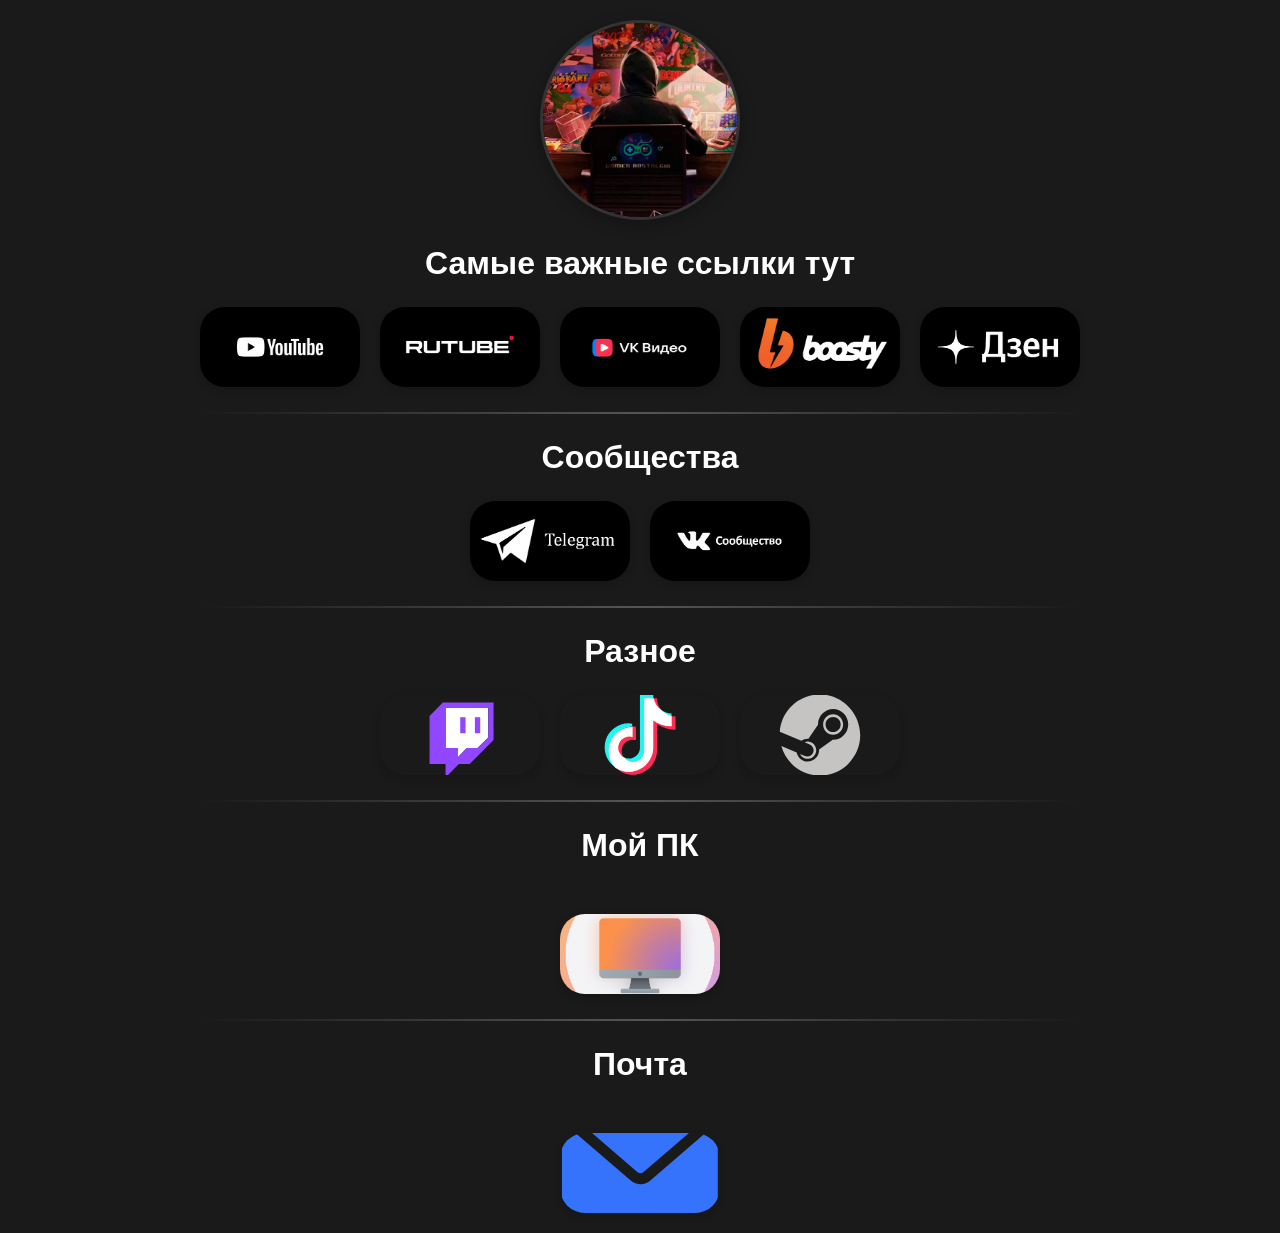
<file: index.html>
<!DOCTYPE html>
<html lang="ru">
<head>
    <meta charset="UTF-8">
    <meta name="viewport" content="width=device-width, initial-scale=1.0">
    <title>Vateekeo</title>
    <!-- Иконка сайта (favicon) -->
    <link rel="icon" href="img/favicon.ico" type="image/x-icon">
    <link rel="stylesheet" href="styles.css">
</head>
<body>
    <div class="centered-content">

        <img src="img/logo.jpg" alt="logo" class="centered-circle">
        <h1 class="centered-title">Самые важные ссылки тут</h1>

        <div class="oval-links">
            <a href="https://www.youtube.com/@Vateekeo" class="oval-link" target="_blank">
                <img src="img/ютуб.jpg" alt="YouTube">
            </a>
            <a href="https://rutube.ru/channel/38016404/" class="oval-link" target="_blank">
                <img src="img/рутуб.jpg" alt="RUTUBE">
            </a>
            <a href="https://vkvideo.ru/@vateekeo" class="oval-link" target="_blank">
                <img src="img/вк_видео.jpg" alt="VK Видео">
            </a>
            <a href="https://boosty.to/vateekeo" class="oval-link" target="_blank">
                <img src="img/бусти.jpg" alt="Boosty">
            </a>
            <a href="https://clck.ru/3TAsgT" class="oval-link" target="_blank">
                <img src="img/дзен.jpg" alt="Дзен">
            </a>
        </div>

<!-- Разделительная полоса -->
<div class="divider"></div>

        <h2 class="centered-title">Сообщества</h2>

        <div class="oval-links">
            <a href="https://t.me/vateekeo" class="oval-link" target="_blank">
                <img src="img/телега.jpg" alt="Telegram">
            </a>
            <a href="https://vk.com/vateekeo" class="oval-link" target="_blank">
                <img src="img/вк.jpg" alt="VK Сообщество">
            </a>
        </div>

<!-- Разделительная полоса -->
<div class="divider"></div>

        <h3 class="centered-title">Разное</h3>

        <div class="oval-links">
            <a href="https://www.twitch.tv/bashai5" class="oval-link" target="_blank">
                <img src="img/twitch.svg" alt="Twitch">
            </a>
            <a href="https://www.tiktok.com/@bashai5" class="oval-link" target="_blank">
                <img src="img/tiktok-dark.svg" alt="TikTok">
            </a>
            <a href="https://steamcommunity.com/id/bashai5/" class="oval-link" target="_blank">
                <img src="img/steam-dark.svg" alt="Steam">
            </a>
        </div>

<!-- Разделительная полоса -->
<div class="divider"></div>

        <h4 class="centered-title">Мой ПК</h4>

        <div class="oval-links"></div>
            <a href="pc.html" class="oval-link" target="_blank">
                <img src="img/pc.jpg" alt="Mail">
            </a>

<!-- Разделительная полоса -->
<div class="divider"></div>

        <h5 class="centered-title">Почта</h5>

        <div class="oval-links"></div>
            <a href="mailto:vateekeo@yandex.ru" class="oval-link" target="_blank">
                <img src="img/email.svg" alt="Mail">
            </a>

    </div>
</body>
</html>
</file>
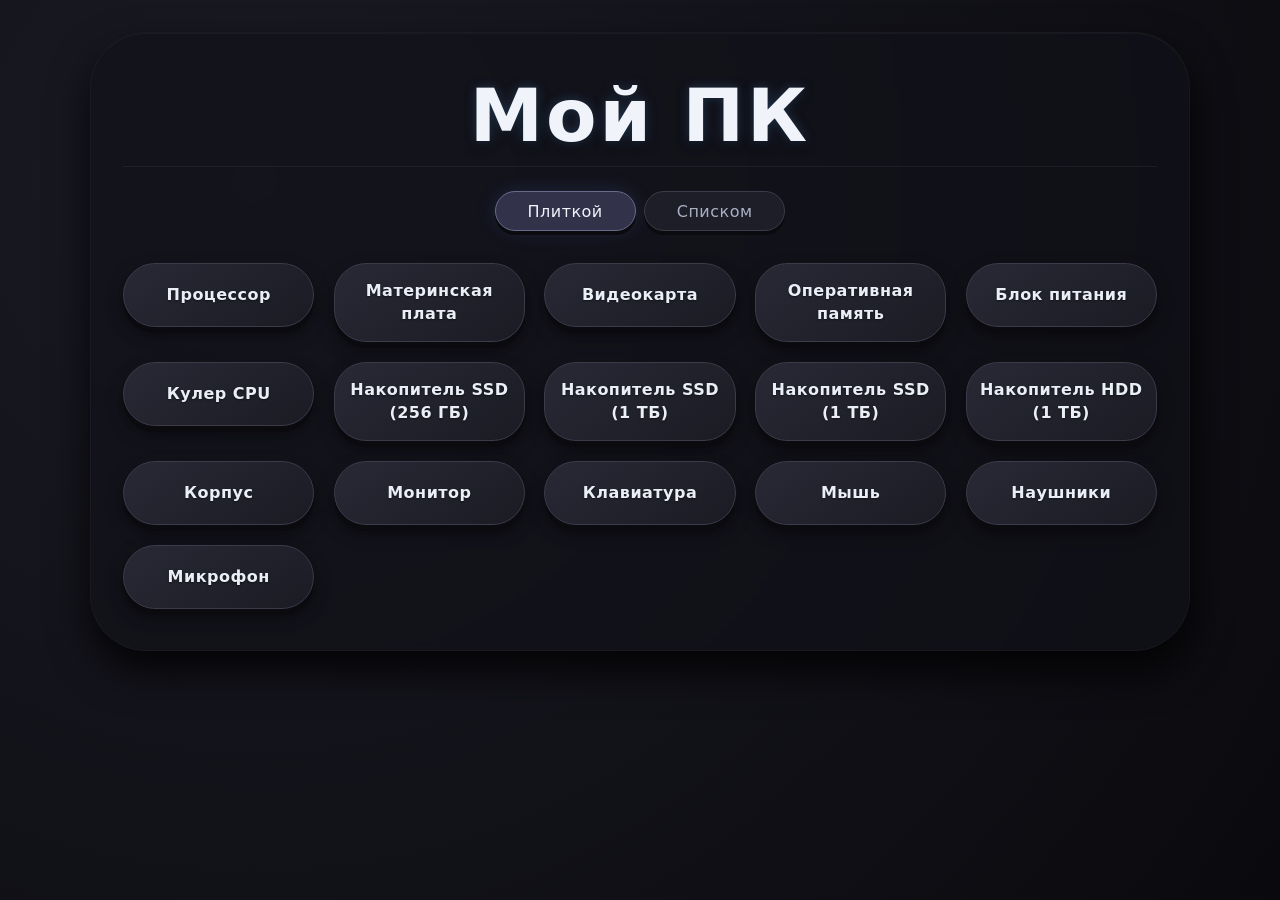
<file: pc.html>
<!DOCTYPE html>
<html lang="ru">
<head>
    <meta charset="UTF-8" />
    <meta name="viewport" content="width=device-width, initial-scale=1.0, maximum-scale=1.5, user-scalable=yes" />
    <title>Мой ПК</title>
    <link rel="icon" href="img/favicon.ico" type="image/x-icon">
    <style>
        * {
            margin: 0;
            padding: 0;
            box-sizing: border-box;
            font-family: system-ui, -apple-system, 'Segoe UI', Roboto, 'Helvetica Neue', sans-serif;
        }

        body {
            min-height: 100vh;
            background: #0e0e12;
            background-image: radial-gradient(circle at 20% 20%, #1a1a24 0%, #0a0a0e 100%);
            display: flex;
            justify-content: center;
            align-items: flex-start;
            padding: 2rem 1rem;
        }

        .site-wrapper {
            max-width: 1100px;
            width: 100%;
            background: rgba(18, 18, 26, 0.65);
            backdrop-filter: blur(2px);
            -webkit-backdrop-filter: blur(2px);
            border-radius: 3.5rem;
            padding: 2.5rem 2rem;
            box-shadow: 0 20px 40px rgba(0, 0, 0, 0.8), inset 0 1px 1px rgba(255, 255, 255, 0.04);
            border: 1px solid rgba(255, 255, 255, 0.03);
        }

        .main-title {
            text-align: center;
            font-size: clamp(2.6rem, 12vw, 4.6rem);
            font-weight: 700;
            letter-spacing: 0.04em;
            color: #f0f3fa;
            text-shadow: 0 0 12px rgba(100, 180, 255, 0.25), 0 4px 12px rgba(0, 0, 0, 0.6);
            margin-bottom: 1.5rem;
            padding-bottom: 0.5rem;
            border-bottom: 1px solid rgba(255, 255, 255, 0.06);
            word-break: break-word;
        }

        /* ВКЛАДКИ */
        .tabs {
            display: flex;
            gap: 0.5rem;
            justify-content: center;
            margin-bottom: 2rem;
        }

        .tab-btn {
            padding: 0.6rem 2rem;
            background: #1e1e28;
            border: 1px solid #3b3b4a;
            border-radius: 2rem;
            color: #aab0c4;
            font-size: 1rem;
            font-weight: 500;
            cursor: pointer;
            transition: all 0.25s ease;
            letter-spacing: 0.03em;
            box-shadow: 0 4px 0 #0b0b0f;
        }

        .tab-btn:hover {
            background: #2a2a3a;
            color: #d6dff5;
            transform: translateY(-1px);
        }

        .tab-btn.active {
            background: #32324a;
            color: #f0f3fa;
            border-color: #6a6a8a;
            box-shadow: 0 4px 0 #0b0b0f, 0 0 20px rgba(100, 150, 255, 0.15);
        }

        .tab-content {
            display: none;
        }

        .tab-content.active {
            display: block;
        }

        /* СЕТКА КНОПОК (вкладка "Плиткой") */
        .buttons-grid {
            display: grid;
            grid-template-columns: repeat(auto-fill, minmax(200px, 1fr));
            gap: 1.2rem;
            justify-content: center;
        }

        .button-card {
            display: flex;
            flex-direction: column;
            width: 100%;
        }

        .accordion-btn {
            width: 100%;
            padding: 1rem 0.8rem;
            background: #21212b;
            border: 1px solid #3b3b4a;
            border-radius: 2rem;
            color: #eaeef7;
            font-size: 1rem;
            font-weight: 550;
            letter-spacing: 0.03em;
            text-align: center;
            cursor: pointer;
            transition: all 0.2s ease;
            box-shadow: 0 6px 0 #0b0b0f, 0 8px 16px rgba(0, 0, 0, 0.5);
            backdrop-filter: blur(2px);
            background: linear-gradient(145deg, #292936, #1b1b24);
            text-shadow: 0 1px 2px rgba(0, 0, 0, 0.5);
            line-height: 1.4;
            word-break: break-word;
            min-height: 64px;
            display: flex;
            justify-content: center;
            align-items: center;
        }

        .accordion-btn:hover {
            background: #323244;
            border-color: #5f5f7a;
            transform: scale(1.02);
            box-shadow: 0 6px 0 #0b0b0f, 0 10px 20px rgba(0, 0, 0, 0.7);
        }

        .accordion-btn:active {
            transform: translateY(3px);
            box-shadow: 0 3px 0 #0b0b0f;
        }

        .spoiler-panel {
            max-height: 0;
            overflow: hidden;
            transition: max-height 0.45s cubic-bezier(0.33, 1, 0.68, 1), opacity 0.3s ease, margin 0.3s ease;
            opacity: 0;
            margin-top: 0;
            background: rgba(14, 14, 20, 0.7);
            backdrop-filter: blur(4px);
            -webkit-backdrop-filter: blur(4px);
            border-radius: 0 0 1.8rem 1.8rem;
            border-left: 1px solid rgba(255, 255, 255, 0.03);
            border-right: 1px solid rgba(255, 255, 255, 0.03);
            border-bottom: 1px solid rgba(255, 255, 255, 0.03);
            box-shadow: inset 0 8px 12px rgba(0, 0, 0, 0.4);
            width: 100%;
            pointer-events: none;
        }

        .spoiler-panel.active {
            max-height: 800px;
            opacity: 1;
            margin-top: 0.6rem;
            padding: 0.8rem 0.8rem 1.2rem;
            pointer-events: auto;
            transition: max-height 0.5s cubic-bezier(0.33, 1, 0.68, 1), opacity 0.3s ease, margin 0.3s ease;
        }

        .spoiler-content {
            display: flex;
            flex-direction: column;
            align-items: center;
            gap: 0.6rem;
            width: 100%;
        }

        .spoiler-description {
            color: #c8d6f0;
            font-size: 0.95rem;
            font-weight: 450;
            text-align: center;
            padding: 0.2rem 0.4rem;
            line-height: 1.5;
            width: 100%;
            border-bottom: 1px solid rgba(255, 255, 255, 0.06);
            padding-bottom: 0.5rem;
            margin-bottom: 0.2rem;
            letter-spacing: 0.02em;
            word-break: break-word;
        }

        .spoiler-content img {
            width: 100%;
            max-width: 220px;
            height: auto;
            aspect-ratio: auto;
            object-fit: contain;
            border-radius: 1.4rem;
            border: 1px solid #3d3d52;
            box-shadow: 0 8px 18px rgba(0, 0, 0, 0.7);
            background: #14141c;
            transition: 0.2s;
            display: block;
        }

        .spoiler-content a {
            color: #b4caf0;
            font-size: 0.95rem;
            font-weight: 450;
            letter-spacing: 0.02em;
            text-decoration: none;
            border-bottom: 1px dashed rgba(180, 202, 240, 0.3);
            padding: 0.25rem 0.4rem;
            transition: 0.2s;
            word-break: break-word;
            text-align: center;
            width: 100%;
        }

        .spoiler-content a:hover {
            color: #d6e5ff;
            border-bottom: 1px solid #8ab3ff;
            text-shadow: 0 0 6px rgba(100, 170, 255, 0.3);
        }

        .spoiler-panel:not(.active) .spoiler-content {
            pointer-events: none;
        }

        /* ===== ВКЛАДКА "СПИСКОМ" ===== */
        .list-view {
            display: flex;
            flex-direction: column;
            gap: 0.5rem;
            padding: 0.2rem 0;
        }

        .list-item {
            display: flex;
            justify-content: space-between;
            align-items: center;
            padding: 0.8rem 1.2rem;
            background: rgba(26, 26, 36, 0.6);
            border-radius: 1.2rem;
            border: 1px solid rgba(255, 255, 255, 0.04);
            transition: background 0.2s ease;
            flex-wrap: wrap;
            gap: 0.5rem;
        }

        .list-item:hover {
            background: rgba(40, 40, 56, 0.7);
        }

        .list-item .item-label {
            font-weight: 700;
            color: #e8ecf7;
            font-size: 1rem;
            letter-spacing: 0.02em;
            min-width: 140px;
        }

        .list-item .item-link {
            color: #8ab3ff;
            text-decoration: none;
            font-weight: 450;
            font-size: 0.95rem;
            border-bottom: 1px dashed rgba(138, 179, 255, 0.25);
            padding: 0.1rem 0.2rem;
            transition: 0.2s;
            word-break: break-word;
            text-align: right;
            flex: 1;
            min-width: 120px;
        }

        .list-item .item-link:hover {
            color: #b8d0ff;
            border-bottom-color: #8ab3ff;
            text-shadow: 0 0 8px rgba(100, 170, 255, 0.2);
        }

        /* Адаптация для списка */
        @media (max-width: 600px) {
            .list-item {
                flex-direction: column;
                align-items: flex-start;
                padding: 0.7rem 1rem;
            }

            .list-item .item-link {
                text-align: left;
                width: 100%;
            }
        }

        @media (max-width: 480px) {
            .site-wrapper {
                padding: 1.5rem 0.8rem;
                border-radius: 2.2rem;
            }

            .buttons-grid {
                grid-template-columns: 1fr 1fr;
                gap: 0.9rem;
            }

            .accordion-btn {
                font-size: 0.9rem;
                padding: 0.8rem 0.4rem;
                min-height: 56px;
                border-radius: 1.8rem;
            }

            .spoiler-content img {
                max-width: 150px;
            }

            .spoiler-panel.active {
                max-height: 700px;
            }

            .tab-btn {
                padding: 0.5rem 1.2rem;
                font-size: 0.9rem;
            }
        }

        @media (max-width: 380px) {
            .buttons-grid {
                grid-template-columns: 1fr;
                gap: 0.9rem;
            }
        }

        @media (min-width: 1100px) {
            .buttons-grid {
                grid-template-columns: repeat(5, 1fr);
            }
        }
    </style>
</head>
<body>
    <div class="site-wrapper">
        <h1 class="main-title">Мой ПК</h1>

        <!-- ВКЛАДКИ -->
        <div class="tabs">
            <button class="tab-btn active" data-tab="tab-grid">Плиткой</button>
            <button class="tab-btn" data-tab="tab-list">Списком</button>
        </div>

        <!-- ВКЛАДКА "ПЛИТКОЙ" -->
        <div id="tab-grid" class="tab-content active">
            <div class="buttons-grid" id="buttonGrid"></div>
        </div>

        <!-- ВКЛАДКА "СПИСКОМ" -->
        <div id="tab-list" class="tab-content">
            <div class="list-view" id="listView"></div>
        </div>
    </div>

    <script>
        (function() {
            const items = [{
                label: "Процессор",
                img: "img/pc/amd.jpg",
                description: "AMD Ryzen 5 5600 (AM4, 6 ядер, 12 потоков, 3.5 ГГц)",
                linkText: "AMD Ryzen5 5600",
                linkUrl: "https://www.citilink.ru/product/processor-amd-ryzen-5-5600-am4-oem-100-000000927-1970792/"
            }, {
                label: "Материнская плата",
                img: "img/pc/mother_board.png",
                description: "Gigabyte B550M AORUS ELITE, SocketAM4, AMD B550, mATX, Ret",
                linkText: "Gigabyte B550M AORUS ELITE",
                linkUrl: "https://www.gigabyte.com/Motherboard/B550M-AORUS-ELITE-rev-10-11-12"
            }, {
                label: "Видеокарта",
                img: "img/pc/zotac.jpg",
                description: "ZOTAC GAMING GeForce RTX 4070 Twin Edge 12 r5 (2t-D40700e10m)",
                linkText: "ZOTAC GAMING GeForce RTX 4070 Twin Edge 12 ГБ",
                linkUrl: "https://www.zotac.com/ru/product/graphics_card/zotac-gaming-geforce-rtx-4070-twin-edge-0"
            }, {
                label: "Оперативная память",
                img: "img/pc/kingston.jpg",
                description: "Kingston Fury DDR4-3600 32 ГБ (2×16) (KF436C18BB/16×2)",
                linkText: "Kingston Fury DDR4-3600 32 ГБ (2×16)ГБ",
                linkUrl: "https://www.citilink.ru/product/operativnaya-pamyat-kingston-fury-beast-black-kf436c18bb-16-ddr4-1x-16-1560752/"
            }, {
                label: "Блок питания",
                img: "img/pc/power_unit.webp",
                description: "MONTECH CENTURY 550, 550 Вт, 80+ Bronze",
                linkText: "MONTECH CENTURY 550 [CENTURY 550]",
                linkUrl: "https://www.dns-shop.ru/product/995d23083bbaed20"
            }, {
                label: "Кулер CPU",
                img: "img/pc/cooler.webp",
                description: "DEEPCOOL GAMMAXX 400K (LGA1700, 120 мм)",
                linkText: "DEEPCOOL GAMMAXX 400K [LGA1700] [DP-MCH4-GMX400V2-K]",
                linkUrl: "https://www.dns-shop.ru/product/062d3b5b622bed20"
            }, {
                label: "Накопитель SSD (256 ГБ)",
                img: "img/pc/NVMe_256.webp",
                description: "256 ГБ M.2 NVMe Patriot P300",
                linkText: "256 ГБ M.2 NVMe накопитель Patriot P300 [P300P256GM28]",
                linkUrl: "https://www.dns-shop.ru/product/537ef8e45c183332"
            }, {
                label: "Накопитель SSD (1 ТБ)",
                img: "img/pc/NVMe_1000.webp",
                description: "1000 ГБ M.2 NVMe ADATA XPG GAMMIX S11 Pro",
                linkText: "1000 ГБ M.2 NVMe накопитель ADATA XPG GAMMIX S11 Pro [AGAMMIXS11P-1TT-C]",
                linkUrl: "https://www.dns-shop.ru/product/134e19be243b1b80"
            }, {
                label: "Накопитель SSD (1 ТБ)",
                img: "img/pc/wdgren1tb.webp",
                description: "SSD Western Digital Green 1 Тб 2.5' SATA 6 Гбит/с",
                linkText: "SSD Western Digital Green 1 Тб",
                linkUrl: "https://market.yandex.ru/cc/AcmhUT"
            },{
                label: "Накопитель HDD (1 ТБ)",
                img: "img/pc/wdbluehdd1tb.webp",
                description: "1 ТБ Жесткий диск WD Blue [WD10EZEX]",
                linkText: "1 ТБ Жесткий диск WD Blue",
                linkUrl: "https://www.dns-shop.ru/product/c9fb736ee65bed20/1-tb-zestkij-disk-wd-blue-wd10ezex/"
            },{
                label: "Корпус",
                img: "img/pc/corpus.webp",
                description: "PowerCase Mistral Micro D3B ARGB V2 (черный)",
                linkText: "PowerCase Mistral Micro D3B ARGB V2 [CMMDB-A3-V2] черный",
                linkUrl: "https://www.dns-shop.ru/product/7e2fcf84847e8a40/"
            }, {
                label: "Монитор",
                img: "img/pc/monik2.webp",
                description: "MSI MAG 275QF E21, 27\", IPS, 210 Гц",
                linkText: "MSI MAG 275QF E21 27'",
                linkUrl: "https://ru.msi.com/Monitor/MAG-275QF-E21/Overview"
            }, {
                label: "Клавиатура",
                img: "img/pc/klava.webp",
                description: "Redragon Caraxes Pro (60%, механическая)",
                linkText: "Redragon Caraxes Pro(60%)",
                linkUrl: "https://redragon.ru/catalog/keyboards/10686?ysclid=mbj3zofi4n479313654"
            }, {
                label: "Мышь",
                img: "img/pc/mouse.png",
                description: "DELUX M800DC (PAW3370, игровая)",
                linkText: "DELUX M800DC(PAW3370)",
                linkUrl: "https://www.deluxworld.com/en-pro-detail-M800pro.html"
            }, {
                label: "Наушники",
                img: "img/pc/headphones.jpg",
                description: "Razer Barracuda X (беспроводные, 7.1)",
                linkText: "Razer Barracuda X",
                linkUrl: "https://www.razer.ru/product/gameaudio/razer-barracuda-x?sku=RZ04-04430100-R3M1"
            }, {
                label: "Микрофон",
                img: "img/pc/Microphone.jpg",
                description: "FIFINE AmpliGame A6V (USB, кардиоидный)",
                linkText: "FIFINE AmpliGame A6V",
                linkUrl: "https://fifinemicrophone.com/products/fifine-ampligame-a6v-usb-microphone"
            }];

            // ===== РЕНДЕР ПЛИТКИ =====
            const grid = document.getElementById('buttonGrid');
            if (grid) {
                function createCard(item, index) {
                    const card = document.createElement('div');
                    card.className = 'button-card';

                    const btn = document.createElement('button');
                    btn.className = 'accordion-btn';
                    btn.textContent = item.label;
                    btn.setAttribute('aria-expanded', 'false');
                    btn.dataset.index = index;

                    const panel = document.createElement('div');
                    panel.className = 'spoiler-panel';
                    panel.id = `spoiler-${index}`;

                    const content = document.createElement('div');
                    content.className = 'spoiler-content';

                    const desc = document.createElement('p');
                    desc.className = 'spoiler-description';
                    desc.textContent = item.description;

                    const img = document.createElement('img');
                    img.src = item.img;
                    img.alt = item.label;
                    img.loading = 'lazy';
                    img.style.backgroundColor = '#1e1e2a';

                    const link = document.createElement('a');
                    link.href = item.linkUrl;
                    link.textContent = item.linkText;
                    link.target = '_blank';
                    link.rel = 'noopener noreferrer';

                    content.appendChild(desc);
                    content.appendChild(img);
                    content.appendChild(link);
                    panel.appendChild(content);

                    card.appendChild(btn);
                    card.appendChild(panel);

                    btn.addEventListener('click', function(e) {
                        e.stopPropagation();
                        const isActive = panel.classList.contains('active');

                        document.querySelectorAll('.spoiler-panel').forEach(p => {
                            if (p !== panel) {
                                p.classList.remove('active');
                                const prevBtn = p.closest('.button-card')?.querySelector(
                                '.accordion-btn');
                                if (prevBtn) prevBtn.setAttribute('aria-expanded', 'false');
                            }
                        });

                        if (!isActive) {
                            panel.classList.add('active');
                            btn.setAttribute('aria-expanded', 'true');
                        } else {
                            panel.classList.remove('active');
                            btn.setAttribute('aria-expanded', 'false');
                        }
                    });

                    return card;
                }

                items.forEach((item, idx) => {
                    const card = createCard(item, idx);
                    grid.appendChild(card);
                });
            }

            // ===== РЕНДЕР СПИСКА =====
            const listView = document.getElementById('listView');
            if (listView) {
                items.forEach(item => {
                    const row = document.createElement('div');
                    row.className = 'list-item';

                    const labelSpan = document.createElement('span');
                    labelSpan.className = 'item-label';
                    labelSpan.textContent = item.label;

                    const link = document.createElement('a');
                    link.className = 'item-link';
                    link.href = item.linkUrl;
                    link.textContent = item.linkText;
                    link.target = '_blank';
                    link.rel = 'noopener noreferrer';

                    row.appendChild(labelSpan);
                    row.appendChild(link);
                    listView.appendChild(row);
                });
            }

            // ===== ПЕРЕКЛЮЧЕНИЕ ВКЛАДОК =====
            const tabBtns = document.querySelectorAll('.tab-btn');
            const tabContents = {
                'tab-grid': document.getElementById('tab-grid'),
                'tab-list': document.getElementById('tab-list')
            };

            tabBtns.forEach(btn => {
                btn.addEventListener('click', function() {
                    // Убираем активные классы
                    tabBtns.forEach(b => b.classList.remove('active'));
                    Object.values(tabContents).forEach(c => c.classList.remove('active'));

                    // Активируем текущие
                    this.classList.add('active');
                    const targetId = this.dataset.tab;
                    if (tabContents[targetId]) {
                        tabContents[targetId].classList.add('active');
                    }
                });
            });
        })();
    </script>
</body>
</html>
</file>
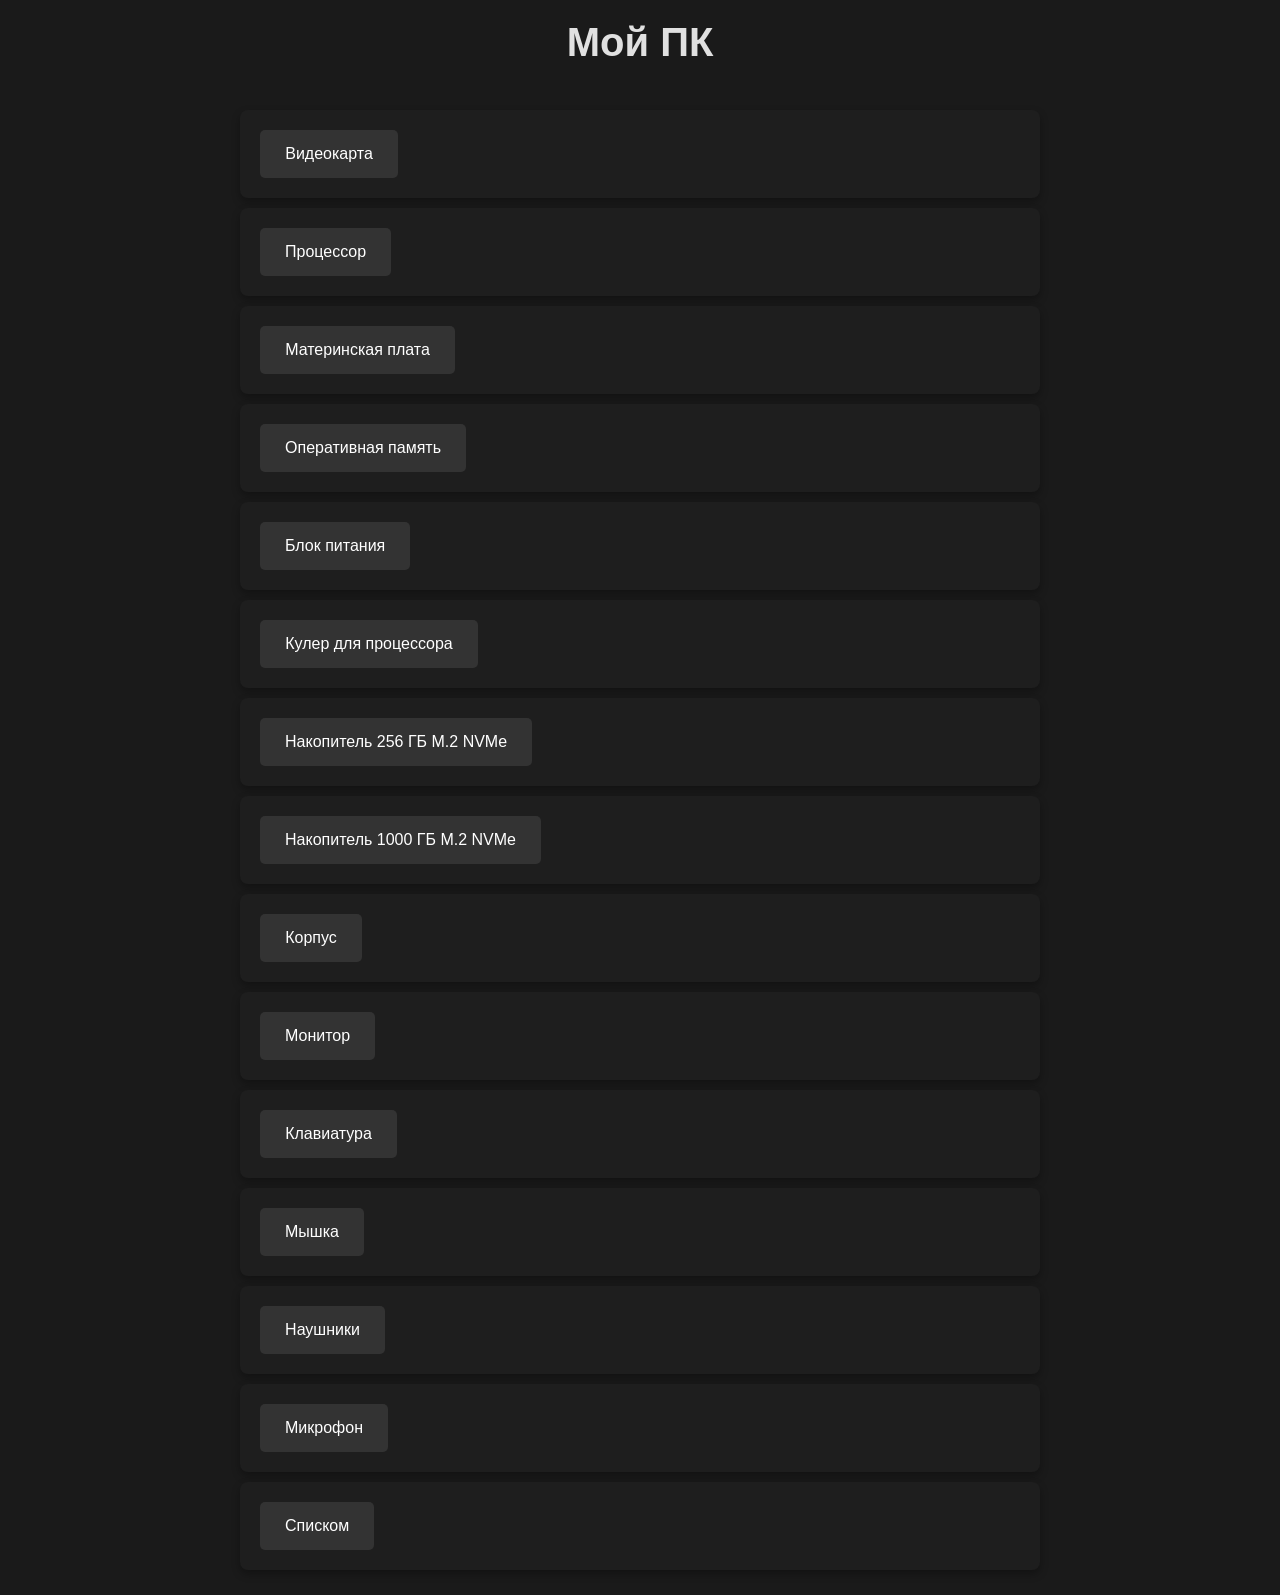
<file: pc2.html>
<!DOCTYPE html>
<html lang="ru">

<head>
    <meta charset="UTF-8">
    <meta name="viewport" content="width=device-width, initial-scale=1.0">
    <title>Мой ПК</title>
    <link rel="icon" href="img/favicon.ico" type="image/x-icon">
    <style>
        * {
            margin: 0;
            padding: 0;
            box-sizing: border-box;
        }

        body {
            background-color: #1a1a1a;
            ;
            color: #e0e0e0;
            font-family: Arial, sans-serif;
            display: flex;
            justify-content: center;
            align-items: center;
            min-height: 100vh;
            padding: 20px;
        }

        .container {
            display: flex;
            flex-direction: column;
            align-items: center;
            gap: 5px;
            max-width: 800px;
            width: 100%;
        }

        .header {
            text-align: center;
            margin-bottom: 30px;
        }

        h1 {
            font-size: 2.5rem;
            margin-bottom: 10px;
        }

        .card {
            display: flex;
            justify-content: space-between;
            align-items: center;
            width: 100%;
            gap: 30px;
            background-color: #1e1e1e;
            padding: 20px;
            border-radius: 8px;
            box-shadow: 0 4px 8px rgba(0, 0, 0, 0.3);
            /* Убираем overflow: hidden, чтобы спойлер мог отображаться ниже */
        }

        button {
            background-color: #333;
            color: white;
            border: none;
            padding: 15px 25px;
            font-size: 1rem;
            cursor: pointer;
            border-radius: 5px;
            transition: background-color 0.3s;
            white-space: nowrap;
        }

        button:hover {
            background-color: #555;
        }

        img {
            max-width: 100%;
            height: auto;
            border-radius: 8px;
            box-shadow: 0 4px 8px rgba(0, 0, 0, 0.5);
        }

        .spoiler {
            width: 100%;
            overflow: hidden;
            max-height: 0;
            transition: max-height 0.4s ease, padding 0.4s ease;
            padding: 0 20px;
            background-color: #2a2a2a;
            border-radius: 5px;
            margin-top: 0;
            /* Изначально без отступа */
            opacity: 0;
            /* Начинаем с полной прозрачности */
        }

        .spoiler.active {
            /* вместимость спойлера */
            max-height: 6000px;
            padding: 20px;
            margin-top: 0px;
            /* Отступ сверху при открытии */
            opacity: 1;
            /* Полностью видимый */
        }

        .spoiler-content {
            line-height: 1.6;
        }

        .spoiler-image {
            max-width: 100%;
            height: auto;
            border-radius: 8px;
            margin: 15px 0;
            display: block;
        }

        .external-link {
            display: inline-block;
            padding: 10px 20px;
            background-color: #444;
            color: white;
            text-decoration: none;
            border-radius: 5px;
            margin-top: 10px;
            transition: background-color 0.3s;
        }

        .external-link:hover {
            background-color: #666;
        }
    </style>
</head>

<body>
    <div class="container">
        <div class="header">
            <h1>Мой ПК</h1>
            <!--  <p>TEXT</p> -->
        </div>

        <!-- 1 карточка -->
        <div class="card">
            <button class="toggle-spoiler" data-target="spoiler1">Видеокарта</button>
        </div>

        <!-- Спойлер для 1 карточки -->
        <div class="spoiler" id="spoiler1">
            <div class="spoiler-content">
                <p><strong>ZOTAC GAMING GeForce RTX 4070 Twin Edge 12 r5 (2t-D40700e10m)</strong></p>
                <img src="img/pc/zotac.jpg" alt="ZOTAC GAMING GeForce RTX 4070 Twin Edge 12 r5 (2t-D40700e10m)" style="max-width: 50%; height: auto; margin: 10px 0; border-radius: 5px;" class="spoiler-image">
                <a href="https://www.zotac.com/ru/product/graphics_card/zotac-gaming-geforce-rtx-4070-twin-edge-0" target="_blank" class="external-link">Ссылка</a>
            </div>
        </div>

        <!-- 2 карточка -->
        <div class="card">
            <button class="toggle-spoiler" data-target="spoiler2">Процессор</button>
        </div>

        <!-- Спойлер для 2 карточки -->
        <div class="spoiler" id="spoiler2">
            <div class="spoiler-content">
                <p><strong>AMD Ryzen5 5600</strong></p>
                <img src="img/pc/amd.jpg" alt="AMD Ryzen5 5600" style="max-width: 30%; height: auto; margin: 10px 0; border-radius: 5px;" class="spoiler-image">
                <a href="https://www.citilink.ru/product/processor-amd-ryzen-5-5600-am4-oem-100-000000927-1970792/" target="_blank" class="external-link">Ссылка</a>
            </div>
        </div>

        <!-- 3 карточка -->
        <div class="card">
            <button class="toggle-spoiler" data-target="spoiler3">Материнская плата</button>
        </div>

        <!-- Спойлер для 3 карточки -->
        <div class="spoiler" id="spoiler3">
            <div class="spoiler-content">
                <p><strong>Gigabyte B550M AORUS ELITE, SocketAM4, AMD B550, mATX, Ret</strong></p>
                <img src="img/pc/mother_board.png" alt="Gigabyte B550M AORUS ELITE" style="max-width: 50%; height: auto; margin: 10px 0; border-radius: 5px;" class="spoiler-image">
                <a href="https://www.gigabyte.com/Motherboard/B550M-AORUS-ELITE-rev-10-11-12" target="_blank" class="external-link">Ссылка</a>
            </div>
        </div>

        <!-- 4 карточка -->
        <div class="card">
            <button class="toggle-spoiler" data-target="spoiler4">Оперативная память</button>
        </div>

        <!-- Спойлер для 4 карточки -->
        <div class="spoiler" id="spoiler4">
            <div class="spoiler-content">
                <p><strong>Kingston Fury Kingston-DDR4-3600 2x16 ГБ (KF436C18BB/16×2)</strong></p>
                <img src="img/pc/kingston.jpg" alt="Kingston Fury Kingston-DDR4-3600" style="max-width: 50%; height: auto; margin: 10px 0; border-radius: 5px;" class="spoiler-image">
                <a href="https://www.citilink.ru/product/operativnaya-pamyat-kingston-fury-beast-black-kf436c18bb-16-ddr4-1x-16-1560752/" target="_blank" class="external-link">Ссылка</a>
            </div>
        </div>

        <!-- 5 карточка -->
        <div class="card">
            <button class="toggle-spoiler" data-target="spoiler5">Блок питания</button>
        </div>

        <!-- Спойлер для 5 карточки -->
        <div class="spoiler" id="spoiler5">
            <div class="spoiler-content">
                <p><strong>MONTECH CENTURY 550 [CENTURY 550]</strong></p>
                <img src="img/pc/power_unit.webp" alt="MONTECH CENTURY 550 [CENTURY 550]" style="max-width: 40%; height: auto; margin: 10px 0; border-radius: 5px;" class="spoiler-image">
                <a href="https://www.dns-shop.ru/product/995d23083bbaed20" target="_blank" class="external-link">Ссылка</a>
            </div>
        </div>

        <!-- 6 карточка -->
        <div class="card">
            <button class="toggle-spoiler" data-target="spoiler6">Кулер для процессора</button>
        </div>

        <!-- Спойлер для 6 карточки -->
        <div class="spoiler" id="spoiler6">
            <div class="spoiler-content">
                <p><strong>DEEPCOOL GAMMAXX 400K [LGA1700] [DP-MCH4-GMX400V2-K]</strong></p>
                <img src="img/pc/cooler.webp" alt="DEEPCOOL GAMMAXX 400K [LGA1700] [DP-MCH4-GMX400V2-K]" style="max-width: 40%; height: auto; margin: 10px 0; border-radius: 5px;" class="spoiler-image">
                <a href="https://www.dns-shop.ru/product/062d3b5b622bed20" target="_blank" class="external-link">Ссылка</a>
            </div>
        </div>

        <!-- 7 карточка -->
        <div class="card">
            <button class="toggle-spoiler" data-target="spoiler7">Накопитель 256 ГБ M.2 NVMe</button>
        </div>

        <!-- Спойлер для 7 карточки -->
        <div class="spoiler" id="spoiler7">
            <div class="spoiler-content">
                <p><strong>256 ГБ M.2 NVMe накопитель Patriot P300 [P300P256GM28]</strong></p>
                <img src="img/pc/NVMe_256.webp" alt="256 ГБ M.2 NVMe накопитель Patriot P300 [P300P256GM28]" style="max-width: 50%; height: auto; margin: 10px 0; border-radius: 5px;" class="spoiler-image">
                <a href="https://www.dns-shop.ru/product/537ef8e45c183332" target="_blank" class="external-link">Ссылка</a>
            </div>
        </div>

        <!-- 8 карточка -->
        <div class="card">
            <button class="toggle-spoiler" data-target="spoiler8">Накопитель 1000 ГБ M.2 NVMe</button>
        </div>

        <!-- Спойлер для 8 карточки -->
        <div class="spoiler" id="spoiler8">
            <div class="spoiler-content">
                <p><strong>1000 ГБ M.2 NVMe накопитель ADATA XPG GAMMIX S11 Pro [AGAMMIXS11P-1TT-C]</strong></p>
                <img src="img/pc/NVMe_1000.webp" alt="1000 ГБ M.2 NVMe накопитель ADATA XPG GAMMIX S11 Pro [AGAMMIXS11P-1TT-C]" style="max-width: 50%; height: auto; margin: 10px 0; border-radius: 5px;" class="spoiler-image">
                <a href="https://www.dns-shop.ru/product/134e19be243b1b80" target="_blank" class="external-link">Ссылка</a>
            </div>
        </div>

        <!-- 9 карточка -->
        <div class="card">
            <button class="toggle-spoiler" data-target="spoiler9">Корпус</button>
        </div>

        <!-- Спойлер для 9 карточки -->
        <div class="spoiler" id="spoiler9">
            <div class="spoiler-content">
                <p><strong>PowerCase Mistral Micro D3B ARGB V2 [CMMDB-A3-V2] черный</strong></p>
                <img src="img/pc/corpus.webp" alt="PowerCase Mistral Micro D3B ARGB V2 [CMMDB-A3-V2] черный" style="max-width: 40%; height: auto; margin: 10px 0; border-radius: 5px;" class="spoiler-image">
                <a href="https://www.dns-shop.ru/product/7e2fcf84847e8a40/" target="_blank" class="external-link">Ссылка</a>
            </div>
        </div>

        <!-- 10 карточка -->
        <div class="card">
            <button class="toggle-spoiler" data-target="spoiler10">Монитор</button>
        </div>

        <!-- Спойлер для 10 карточки -->
        <div class="spoiler" id="spoiler10">
            <div class="spoiler-content">
                <p><strong>FYHXele 24" Монитор FY24FMC-W, белый</strong></p>
                <img src="img/pc/monik.webp" alt="FYHXele 24' Монитор FY24FMC-W, белый" style="max-width: 40%; height: auto; margin: 10px 0; border-radius: 5px;" class="spoiler-image">
                <a href="https://ozon.ru/t/1WHfvVa" target="_blank" class="external-link">Ссылка</a>
            </div>
        </div>

        <!-- 11 карточка -->
        <div class="card">
            <button class="toggle-spoiler" data-target="spoiler11">Клавиатура</button>
        </div>

        <!-- Спойлер для 11 карточки -->
        <div class="spoiler" id="spoiler11">
            <div class="spoiler-content">
                <p><strong>Redragon Caraxes Pro(60%)</strong></p>
                <img src="img/pc/klava.webp" alt="Redragon Caraxes Pro(60%)" style="max-width: 70%; height: auto; margin: 10px 0; border-radius: 5px;" class="spoiler-image">
                <a href="https://redragon.ru/catalog/keyboards/10686?ysclid=mbj3zofi4n479313654" target="_blank" class="external-link">Ссылка</a>
            </div>
        </div>

        <!-- 12 карточка -->
        <div class="card">
            <button class="toggle-spoiler" data-target="spoiler12">Мышка</button>
        </div>

        <!-- Спойлер для 12 карточки -->
        <div class="spoiler" id="spoiler12">
            <div class="spoiler-content">
                <p><strong>DELUX M800DC(PAW3370)</strong></p>
                <img src="img/pc/mouse.png" alt="DELUX M800DC(PAW3370)" style="max-width: 40%; height: auto; margin: 10px 0; border-radius: 5px;" class="spoiler-image">
                <a href="https://www.deluxworld.com/en-pro-detail-M800pro.html" target="_blank" class="external-link">Ссылка</a>
            </div>
        </div>

        <!-- 13 карточка -->
        <div class="card">
            <button class="toggle-spoiler" data-target="spoiler13">Наушники</button>
        </div>

        <!-- Спойлер для 13 карточки -->
        <div class="spoiler" id="spoiler13">
            <div class="spoiler-content">
                <p><strong>Razer Barracuda X</strong></p>
                <p>Наушники беспроводные, со съемным микрофоном, Bluetooth, Радиоканал, 3.5 мм, USB Type-C, черный</p>
                <img src="img/pc/headphones.jpg" alt="Razer Barracuda X" style="max-width: 50%; height: auto; margin: 10px 0; border-radius: 5px;" class="spoiler-image">
                <a href="https://www.razer.ru/product/gameaudio/razer-barracuda-x?sku=RZ04-04430100-R3M1" target="_blank" class="external-link">Ссылка</a>
            </div>
        </div>

        <!-- 14 карточка -->
        <div class="card">
            <button class="toggle-spoiler" data-target="spoiler14">Микрофон</button>
        </div>

        <!-- Спойлер для 14 карточки -->
        <div class="spoiler" id="spoiler14">
            <div class="spoiler-content">
                <p><strong>FIFINE AmpliGame A6V</strong></p>
                <p>Конденсаторный RGB USB-микрофон</p>
                <img src="img/pc/Microphone.jpg" alt="FIFINE AmpliGame A6V" style="max-width: 40%; height: auto; margin: 10px 0; border-radius: 5px;" class="spoiler-image">
                <a href="https://fifinemicrophone.com/products/fifine-ampligame-a6v-usb-microphone" target="_blank" class="external-link">Ссылка</a>
            </div>
        </div>

        <!-- 15 карточка -->
        <div class="card">
            <button class="toggle-spoiler" data-target="spoiler15">Списком</button>
        </div>

        <!-- Спойлер для 15 карточки -->
        <div class="spoiler" id="spoiler15">
            <div class="spoiler-content">
                <p><strong>Видеокарта</strong> <a href="https://www.zotac.com/ru/product/graphics_card/zotac-gaming-geforce-rtx-4070-twin-edge-0" target="_blank" rel="noopenererferrer" style="color: #4CAF50; text-decoration: underline;">ZOTAC GAMING GeForce RTX 4070 Twin Edge</a></p>
                <p><strong>Процессор</strong> <a href="https://www.citilink.ru/product/processor-amd-ryzen-5-5600-am4-oem-100-000000927-1970792/" target="_blank" rel="noopenererferrer" style="color: #4CAF50; text-decoration: underline;">AMD Ryzen5 5600</a></p>
                <p><strong>Материнская плата</strong> <a href="https://www.gigabyte.com/Motherboard/B550M-AORUS-ELITE-rev-10-11-12" target="_blank" rel="noopenererferrer" style="color: #4CAF50; text-decoration: underline;">Gigabyte B550M AORUS ELITE</a></p>
                <p><strong>Оперативная память</strong> <a href="https://www.citilink.ru/product/operativnaya-pamyat-kingston-fury-beast-black-kf436c18bb-16-ddr4-1x-16-1560752/" target="_blank" rel="noopenererferrer" style="color: #4CAF50; text-decoration: underline;">Kingston Fury DDR4-3600 2x16 ГБ</a></p>
                <p><strong>Блок питания</strong> <a href="https://www.dns-shop.ru/product/995d23083bbaed20" target="_blank" rel="noopenererferrer" style="color: #4CAF50; text-decoration: underline;">MONTECH CENTURY 550</a></p>
                <p><strong>Кулер для процессора</strong> <a href="https://www.dns-shop.ru/product/062d3b5b622bed20" target="_blank" rel="noopenererferrer" style="color: #4CAF50; text-decoration: underline;">DEEPCOOL GAMMAXX 400K</a></p>
                <p><strong>Накопитель 1</strong> <a href="https://www.dns-shop.ru/product/537ef8e45c183332" target="_blank" rel="noopenererferrer" style="color: #4CAF50; text-decoration: underline;">256 ГБ M.2 NVMe накопитель Patriot P300</a></p>
                <p><strong>Накопитель 2</strong> <a href="https://www.dns-shop.ru/product/134e19be243b1b80" target="_blank" rel="noopenererferrer" style="color: #4CAF50; text-decoration: underline;">1000 ГБ M.2 NVMe накопитель ADATA XPG GAMMIX S11 Pro</a></p>
                <p><strong>Накопитель 3</strong> <a href="https://market.yandex.ru/card/nakopitel-ssd-western-digital-green-1-tb-25-sata-6-gbits/4362587415?showOriginalKmEmptyOffer=1&ogV=-12" target="_blank" rel="noopenererferrer" style="color: #4CAF50; text-decoration: underline;">SSD Western Digital Green 1 Тб 2.5" SATA 6 Гбит/с</a></p>
                <p><strong>Накопитель 4</strong> <a href="https://www.dns-shop.ru/product/c9fb736ee65bed20/" target="_blank" rel="noopenererferrer" style="color: #4CAF50; text-decoration: underline;">1 ТБ Жесткий диск WD Blue</a></p>
                <p><strong>Корпус</strong> <a href="PowerCase Mistral Micro D3B ARGB V2 [CMMDB-A3-V2] черный" target="_blank" rel="noopenererferrer" style="color: #4CAF50; text-decoration: underline;">PowerCase Mistral Micro D3B ARGB V2</a></p>
                <p><strong>Монитор</strong> <a href="https://ozon.ru/t/1WHfvVa" target="_blank" rel="noopenererferrer" style="color: #4CAF50; text-decoration: underline;">FYHXele 24"</a></p>
                <p><strong>Клавиатура</strong> <a href="https://redragon.ru/catalog/keyboards/10686?ysclid=mbj3zofi4n479313654" target="_blank" rel="noopenererferrer" style="color: #4CAF50; text-decoration: underline;">Redragon Caraxes Pro(60%)</a></p>
                <p><strong>Мышка</strong> <a href="https://www.deluxworld.com/en-pro-detail-M800pro.html" target="_blank" rel="noopenererferrer" style="color: #4CAF50; text-decoration: underline;">DELUX M800DC(PAW3370)</a></p>
                <p><strong>Наушники</strong> <a href="https://www.razer.ru/product/gameaudio/razer-barracuda-x?sku=RZ04-04430100-R3M1" target="_blank" rel="noopenererferrer" style="color: #4CAF50; text-decoration: underline;">Razer Barracuda X</a></p>
                <p><strong>Микрофон</strong> <a href="https://fifinemicrophone.com/products/fifine-ampligame-a6v-usb-microphone" target="_blank" rel="noopenererferrer" style="color: #4CAF50; text-decoration: underline;">FIFINE AmpliGame A6V</a></p>
            </div>
        </div>

        <!--
        !-- # карточка --
        <div class="card">
            <button class="toggle-spoiler" data-target="spoiler#">text</button>
        </div>

        !-- Спойлер для # карточки --
        <div class="spoiler" id="spoiler#">
            <div class="spoiler-content">
                <p><strong>text</strong></p>
                <img src="scr" alt="text"
                    style="max-width: 50%; height: auto; margin: 10px 0; border-radius: 5px;" class="spoiler-image">
                <a href="link" target="_blank"
                    class="external-link">Ссылка</a>
            </div>
        </div>
-->

    </div>

    <script>
        document.querySelectorAll('.toggle-spoiler').forEach(button => {
            // Сохраняем исходный текст кнопки при загрузке страницы
            const originalText = button.textContent;
            const initialWidth = button.offsetWidth + 'px';
            button.style.width = initialWidth;
            button.setAttribute('data-original-text', originalText);
        });

        document.querySelectorAll('.toggle-spoiler').forEach(button => {
            button.addEventListener('click', function () {
                const targetId = this.dataset.target;
                const spoiler = document.getElementById(targetId);
                const isActive = spoiler.classList.contains('active');

                // Сначала скрываем все спойлеры и восстанавливаем тексты всех кнопок
                document.querySelectorAll('.spoiler').forEach(s => {
                    s.classList.remove('active');
                });

                document.querySelectorAll('.toggle-spoiler').forEach(btn => {
                    const originalText = btn.getAttribute('data-original-text');
                    btn.textContent = originalText;
                });

                // Теперь открываем нужный спойлер и меняем текст текущей кнопки
                if (!isActive) {
                    spoiler.classList.add('active');
                    this.textContent = 'Скрыть';
                }
            });
        });
    </script>
</body>

</html>
</file>
<file: styles.css>
* {
    margin: 0;
    padding: 0;
    box-sizing: border-box;
}

body {
    background-color: #1a1a1a; /* Тёмный фон */
    display: flex;
    justify-content: center; /* Центрирует по горизонтали */
    align-items: center; /* Центрирует по вертикали */
    min-height: 100vh; /* Занимает всю высоту экрана */
    padding: 20px; /* Отступы по краям для адаптивности */
}

.centered-content {
    text-align: center; /* Центрирует содержимое внутри блока */
    display: flex;
    flex-direction: column; /* Элементы располагаются вертикально */
    align-items: center; /* Выравнивает элементы по горизонтали */
    gap: 25px; /* Расстояние между изображением и заголовком */
}

.centered-circle {
    width: 200px; /* Ширина изображения */
    height: 200px; /* Высота изображения (равна ширине для круга) */
    border-radius: 50%; /* Превращает квадрат в круг */
    object-fit: cover; /* Обрезает изображение для идеального вписывания в круг */
    display: block; /* Убирает лишние пробелы под изображением */
    border: 3px solid #333; /* Тонкая рамка вокруг круга */
    box-shadow: 0 4px 15px rgba(0, 0, 0, 0.3); /* Лёгкая тень для объёма */
    transition: transform 0.3s ease, box-shadow 0.3s ease; /* Плавные эффекты при наведении */
}

/* Эффект при наведении: увеличение и усиление тени 
.centered-circle:hover {
    transform: scale(1.05);
    box-shadow: 0 8px 25px rgba(0, 0, 0, 0.4);
} */

.centered-title {
    color: #fff; /* Белый цвет текста */
    font-size: 2rem; /* Размер шрифта */
    font-weight: 600; /* Насыщенность шрифта */
    margin: 0; /* Убираем стандартные отступы */
    font-family: 'Segoe UI', Tahoma, Geneva, Verdana, sans-serif;
}

.oval-links {
    display: flex;
    gap: 20px; /* Расстояние между овальными изображениями */
    flex-wrap: wrap; /* Перенос на новую строку при нехватке места */
    justify-content: center; /* Центрирование по горизонтали */
}

.oval-link {
    display: block;
    width: 160px;
    height: 80px;
    border-radius: 25px; /* Создаёт овальную форму (радиус меньше половины высоты) */
    overflow: hidden; /* Скрывает части изображения за пределами овала */
    box-shadow: 0 3px 10px rgba(0, 0, 0, 0.2);
    transition: transform 0.3s ease, box-shadow 0.3s ease;
}

.oval-link:hover {
    /*transform: translateY(-5px);
    box-shadow: 0 8px 20px rgba(0, 0, 0, 0.3);*/
    
    transform: scale(1.05);
    box-shadow: 0 8px 25px rgba(0, 0, 0, 0.4);
}

.oval-link img {
    width: 100%;
    height: 100%;
    object-fit: cover; /* Заполняет контейнер без искажений */
}

.divider {
    width: 100%; /* Занимает всю ширину контейнера */
    height: 2px; /* Толщина линии */
    background: linear-gradient(90deg,
        transparent,
        #555,
        transparent); /* Градиент: тёмные края, светлый центр */
    margin: 0px 0; /* Отступы сверху и снизу */
    border-radius: 1px; /* Скругление краёв линии */
}

@media (max-width: 600px) {
    .oval-links-second { gap: 10px; }
}
</file>
